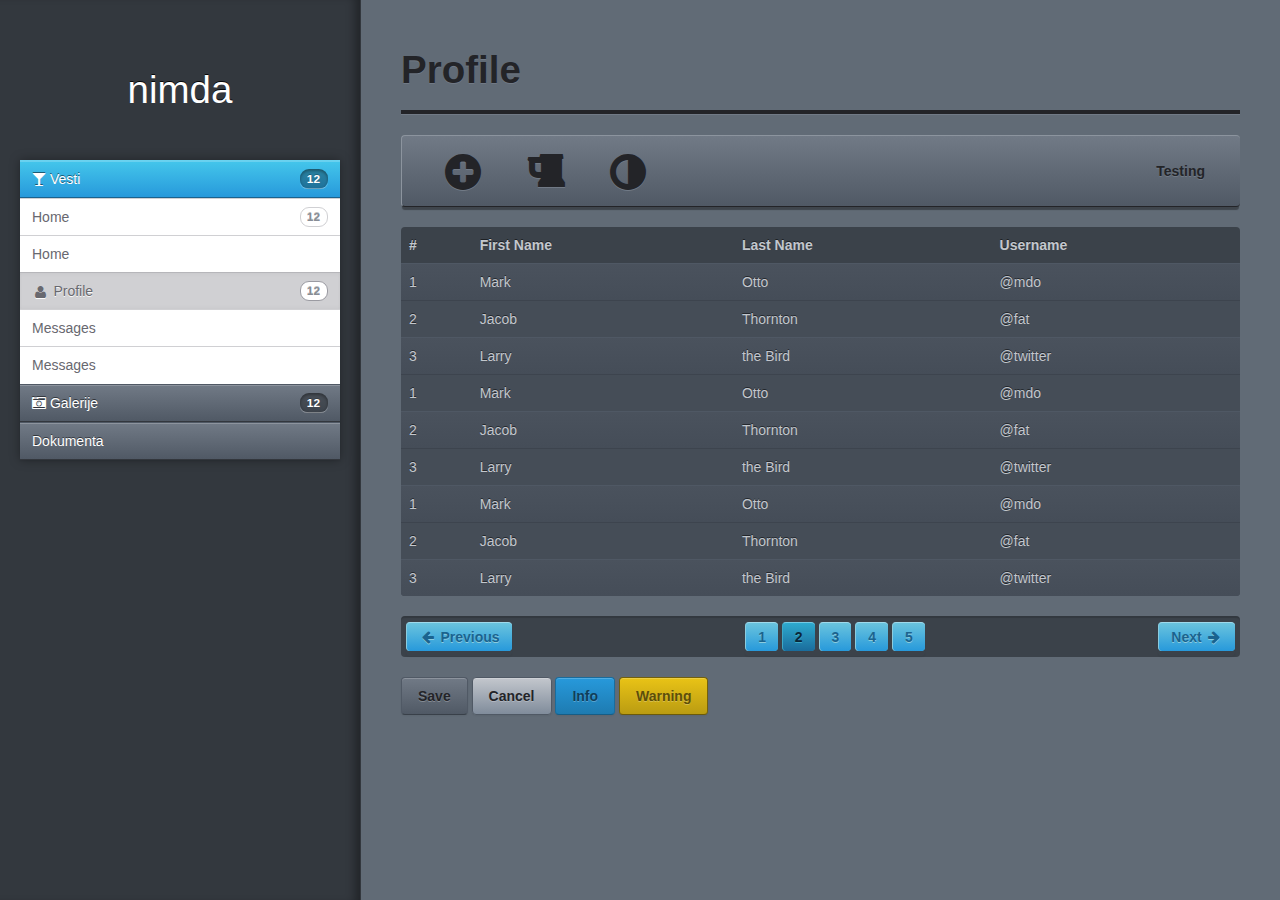
<file: admin/index.html>
<!DOCTYPE html>
<html lang="en">
<head>
    <meta charset="utf-8">
    <title>Bootstrap, from Twitter</title>
    <meta name="viewport" content="width=device-width, initial-scale=1.0">
    <meta name="description" content="">
    <meta name="author" content="">

    <!-- Le styles -->
    <link href="assets/css/nimda2.css" rel="stylesheet">
    <link href="assets/css/nimda-responsive.css" rel="stylesheet">

    <!-- HTML5 shim, for IE6-8 support of HTML5 elements -->
    <!--[if lt IE 9]>
    <script src="../assets/js/html5shiv.js"></script>
    <![endif]-->

    <!-- Fav and touch icons -->
    <link rel="apple-touch-icon-precomposed" sizes="144x144" href="../assets/ico/apple-touch-icon-144-precomposed.png">
    <link rel="apple-touch-icon-precomposed" sizes="114x114" href="../assets/ico/apple-touch-icon-114-precomposed.png">
    <link rel="apple-touch-icon-precomposed" sizes="72x72" href="../assets/ico/apple-touch-icon-72-precomposed.png">
    <link rel="apple-touch-icon-precomposed" href="../assets/ico/apple-touch-icon-57-precomposed.png">
    <link rel="shortcut icon" href="../assets/ico/favicon.png">
</head>

<body>

<div id="nimda"></div>

<!-- Le javascript
================================================== -->
<!-- Placed at the end of the document so the pages load faster -->
<script src="assets/js/jquery.js"></script>
<script src="assets/js/bootstrap-transition.js"></script>
<script src="assets/js/bootstrap-alert.js"></script>
<script src="assets/js/bootstrap-modal.js"></script>
<script src="assets/js/bootstrap-dropdown.js"></script>
<script src="assets/js/bootstrap-scrollspy.js"></script>
<script src="assets/js/bootstrap-tab.js"></script>
<script src="assets/js/bootstrap-tooltip.js"></script>
<script src="assets/js/bootstrap-popover.js"></script>
<script src="assets/js/bootstrap-button.js"></script>
<script src="assets/js/bootstrap-collapse.js"></script>
<script src="assets/js/bootstrap-carousel.js"></script>
<script src="assets/js/bootstrap-typeahead.js"></script>
<script src="assets/js/bootstrap-affix.js"></script>
<script src="assets/js/w2ui.min.js"></script>

<script type="text/javascript">

    var pstyle = 'background-color: #F5F6F7; border: 0px solid #dfdfdf; padding: 0px;';

    $(document).ready(function() {

        $('#nimda').w2layout({
            name: 'nimda',
            resizer: 1,
            padding: 0,
            panels: [
                { type: 'left', size: '40%', resizable: true, content: 'left' },
                { type: 'main', content: 'main' }
            ]
        });

        w2ui['nimda'].load('left', 'sidebar.html');
        w2ui['nimda'].load('main', 'content.html');

    });

</script>

</body>
</html>
</file>
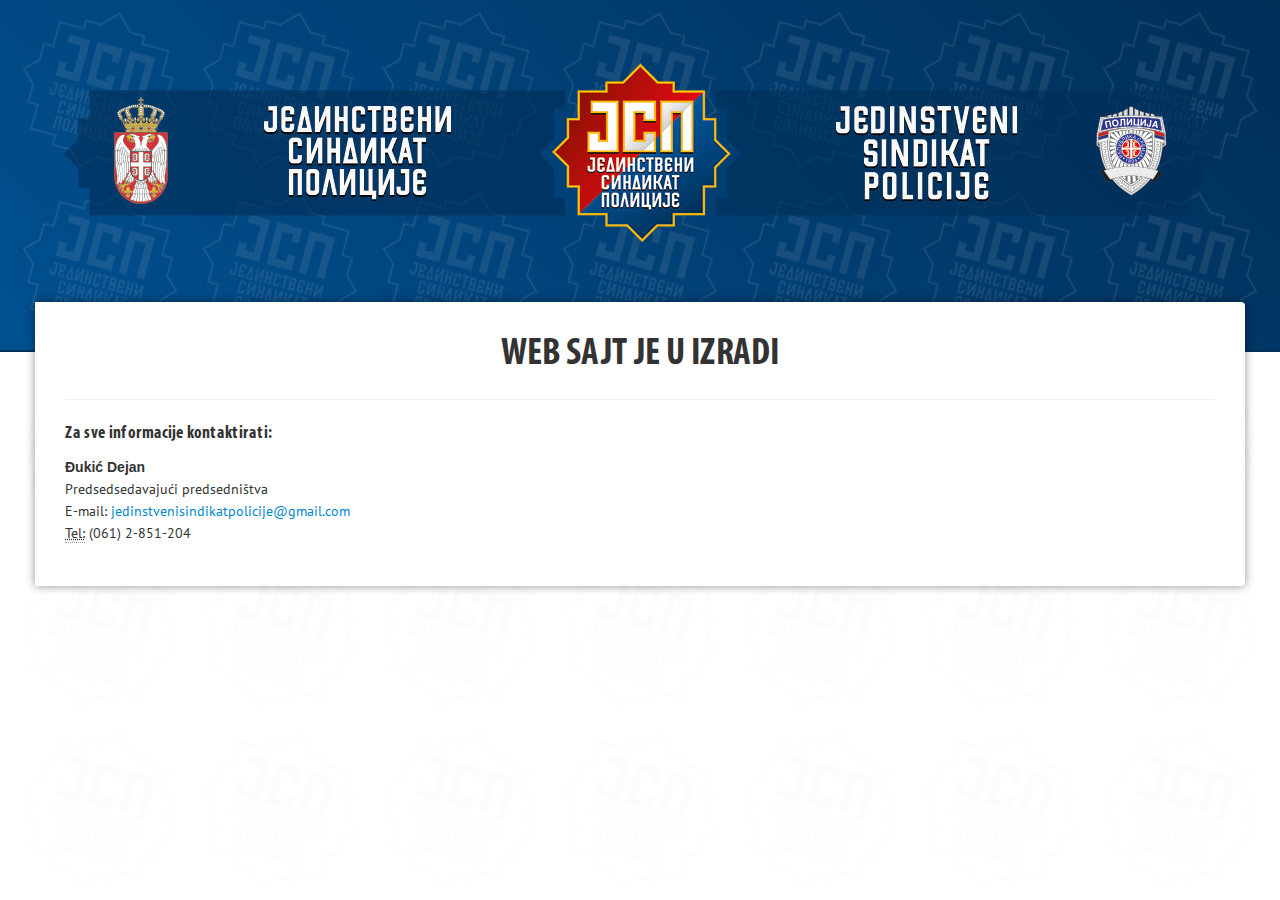
<file: mock/index.html>
<!DOCTYPE html>
<html lang="en">
<head>
    <meta charset="utf-8">
    <title>Jedinstveni Sindikat Policije :: Informacije :: Kontakt</title>
    <meta name="viewport" content="width=device-width, initial-scale=1.0">
    <meta name="description" content="">
    <meta name="author" content="">

    <!-- Le styles -->
    <link href="assets/css/jsp.css" rel="stylesheet">
    <style>
        /*body {*/
            /*padding-top: 80px; *//* 60px to make the container go all the way to the bottom of the topbar */
        /*}*/
    </style>
    <link href="assets/css/jsp-responsive.css" rel="stylesheet">

    <!-- HTML5 shim, for IE6-8 support of HTML5 elements -->
    <!--[if lt IE 9]>
      <!--<script src="../assets/js/html5shiv.js"></script>-->
    <![endif]-->

    <!-- Fav and touch icons -->
    <link rel="apple-touch-icon-precomposed" sizes="144x144" href="../assets/ico/apple-touch-icon-144-precomposed.png">
    <link rel="apple-touch-icon-precomposed" sizes="114x114" href="../assets/ico/apple-touch-icon-114-precomposed.png">
    <link rel="apple-touch-icon-precomposed" sizes="72x72" href="../assets/ico/apple-touch-icon-72-precomposed.png">
    <link rel="apple-touch-icon-precomposed" href="../assets/ico/apple-touch-icon-57-precomposed.png">
    <link rel="shortcut icon" href="../assets/ico/favicon.png">
</head>

<body>

    <div id="wrap">



        <section id="title" class="section-title" style="padding:50px 20px;">
            <div class="container">
                <div class="row-fluid logo" style="background-size:none; height:125px">
                    <div class="span12">&nbsp;</div>
                </div>
            </div>
        </section>

        <section id="content" class="section-content">
            <div class="container oversize">
                <div class="row-fluid">
                    <div class="span12 section-main">

                        <div style="padding:20px 30px">

                            <h1 style="text-align:center;">WEB SAJT JE U IZRADI</h1>

                            <hr>

                            <h4>Za sve informacije kontaktirati:</h4>

                            <address>
                                <strong>Đukić Dejan</strong><br>
                                Predsedsedavajući predsedništva<br>
                                E-mail: <a href="mailto:jedinstvenisindikatpolicije@gmail.com">jedinstvenisindikatpolicije@gmail.com</a><br>
                                <abbr title="Phone">Tel:</abbr> (061) 2-851-204
                            </address>


                        </div>
                    </div>
                </div>
            </div>
        </section>

        <div id="push"></div>
    </div>
    <!--end - wrap-->


   

<!-- Le javascript
================================================== -->
<!-- Placed at the end of the document so the pages load faster -->
<script src="assets/js/jquery.js"></script>
<script src="assets/js/bootstrap-transition.js"></script>
<!--<script src="../assets/js/bootstrap-alert.js"></script>-->
<!--<script src="../assets/js/bootstrap-modal.js"></script>-->
<!--<script src="../assets/js/bootstrap-dropdown.js"></script>-->
<!--<script src="../assets/js/bootstrap-scrollspy.js"></script>-->
<!--<script src="../assets/js/bootstrap-tab.js"></script>-->
<!--<script src="../assets/js/bootstrap-tooltip.js"></script>-->
<!--<script src="../assets/js/bootstrap-popover.js"></script>-->
<!--<script src="../assets/js/bootstrap-button.js"></script>-->
<script src="assets/js/bootstrap-collapse.js"></script>
<!--<script src="../assets/js/bootstrap-carousel.js"></script>-->
<!--<script src="../assets/js/bootstrap-typeahead.js"></script>-->
<script src="assets/js/bootstrap-affix.js"></script>
<script src="assets/js/jsp-init.js"></script>

</body>
</html>
</file>
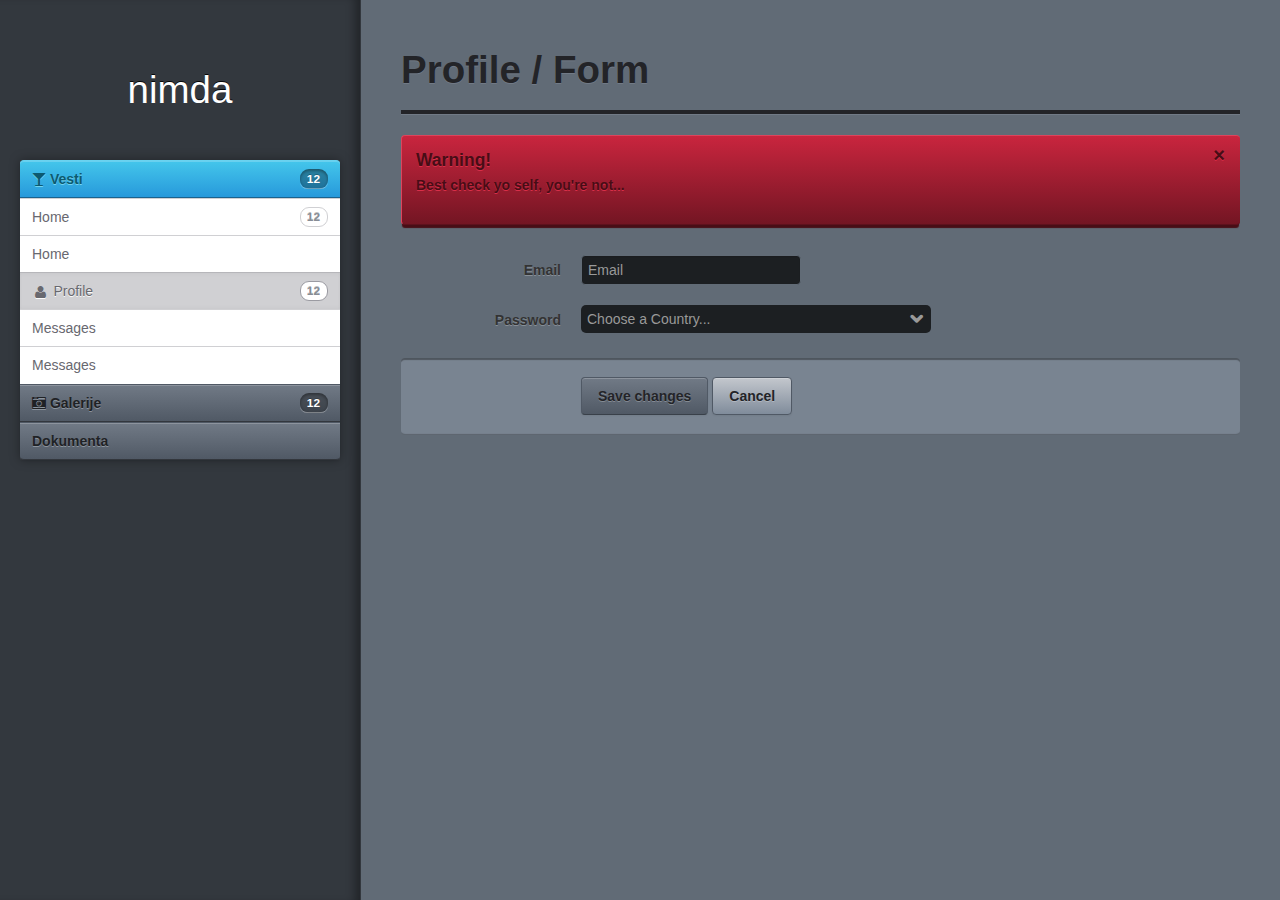
<file: admin/chosen.html>
<!DOCTYPE html>
<html lang="en">
<head>
    <meta charset="utf-8">
    <title>Bootstrap, from Twitter</title>
    <meta name="viewport" content="width=device-width, initial-scale=1.0">
    <meta name="description" content="">
    <meta name="author" content="">

    <!-- Le styles -->
    <link href="assets/css/nimda.css" rel="stylesheet">
    <link href="assets/css/nimda-responsive.css" rel="stylesheet">

    <!-- HTML5 shim, for IE6-8 support of HTML5 elements -->
    <!--[if lt IE 9]>
    <script src="../assets/js/html5shiv.js"></script>
    <![endif]-->

    <!-- Fav and touch icons -->
    <link rel="apple-touch-icon-precomposed" sizes="144x144" href="../assets/ico/apple-touch-icon-144-precomposed.png">
    <link rel="apple-touch-icon-precomposed" sizes="114x114" href="../assets/ico/apple-touch-icon-114-precomposed.png">
    <link rel="apple-touch-icon-precomposed" sizes="72x72" href="../assets/ico/apple-touch-icon-72-precomposed.png">
    <link rel="apple-touch-icon-precomposed" href="../assets/ico/apple-touch-icon-57-precomposed.png">
    <link rel="shortcut icon" href="../assets/ico/favicon.png">
</head>

<body>

<div id="nimda"></div>

<!-- Le javascript
================================================== -->
<!-- Placed at the end of the document so the pages load faster -->
<script src="assets/js/jquery.js"></script>
<script src="assets/js/bootstrap-transition.js"></script>
<script src="assets/js/bootstrap-alert.js"></script>
<script src="assets/js/bootstrap-modal.js"></script>
<script src="assets/js/bootstrap-dropdown.js"></script>
<script src="assets/js/bootstrap-scrollspy.js"></script>
<script src="assets/js/bootstrap-tab.js"></script>
<script src="assets/js/bootstrap-tooltip.js"></script>
<script src="assets/js/bootstrap-popover.js"></script>
<script src="assets/js/bootstrap-button.js"></script>
<script src="assets/js/bootstrap-collapse.js"></script>
<script src="assets/js/bootstrap-carousel.js"></script>
<script src="assets/js/bootstrap-typeahead.js"></script>
<script src="assets/js/bootstrap-affix.js"></script>
<script src="assets/js/chosen.jquery.min.js"></script>
<script src="assets/js/w2ui.min.js"></script>

<script type="text/javascript">

    var pstyle = 'background-color: #F5F6F7; border: 0px solid #dfdfdf; padding: 0px;';

    $(document).ready(function() {

        $('#nimda').w2layout({
            name: 'nimda',
            resizer: 1,
            padding: 0,
            panels: [
                { type: 'left', size: '40%', resizable: true, content: 'left' },
                { type: 'main', content: 'main' }
            ]
        });

        w2ui['nimda'].load('left', 'sidebar.html');
        w2ui['nimda'].load('main', 'chosen-form.html');

    });

</script>

</body>
</html>
</file>
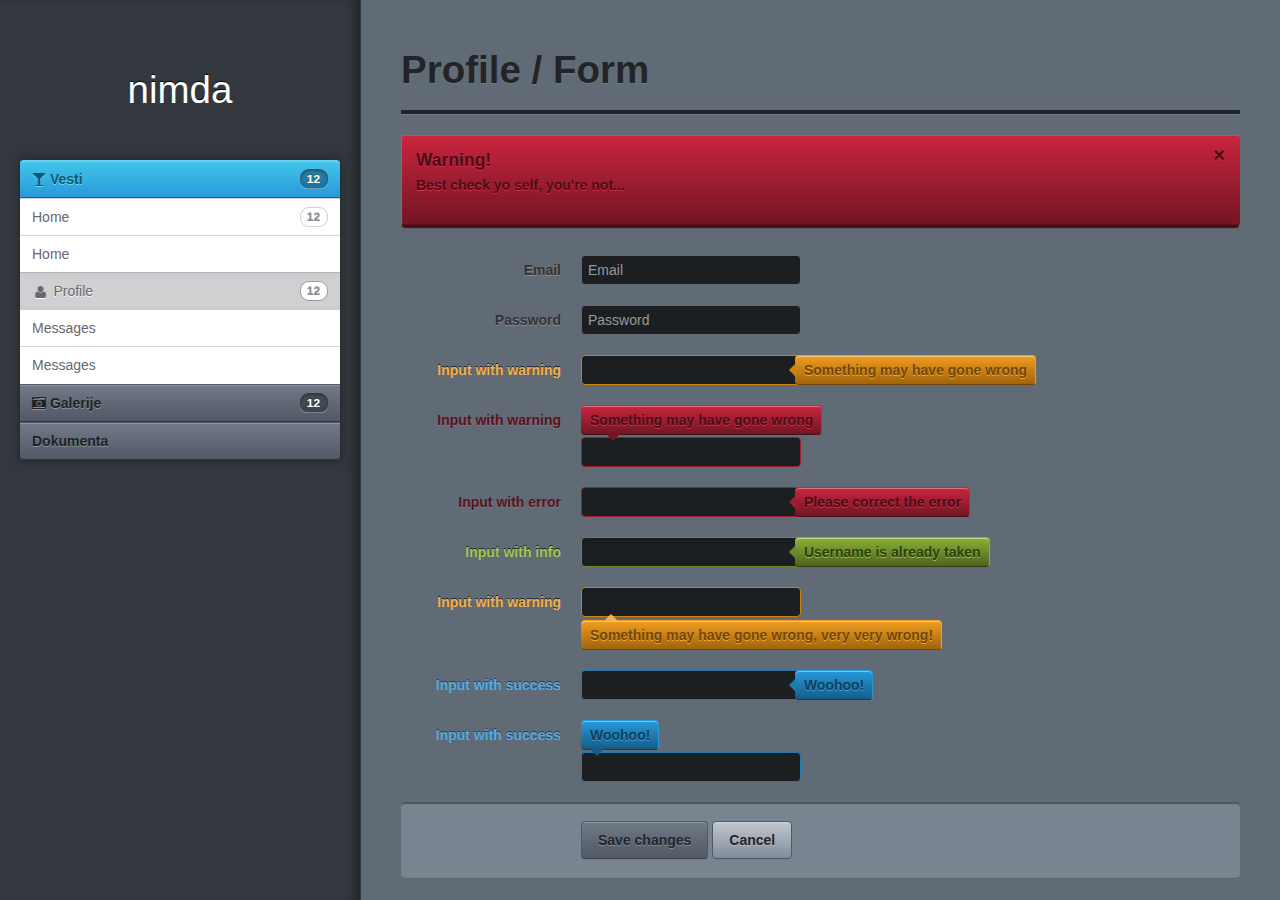
<file: admin/edit.html>
<!DOCTYPE html>
<html lang="en">
<head>
    <meta charset="utf-8">
    <title>Bootstrap, from Twitter</title>
    <meta name="viewport" content="width=device-width, initial-scale=1.0">
    <meta name="description" content="">
    <meta name="author" content="">

    <!-- Le styles -->
    <link href="assets/css/nimda.css" rel="stylesheet">
    <link href="assets/css/nimda-responsive.css" rel="stylesheet">

    <!-- HTML5 shim, for IE6-8 support of HTML5 elements -->
    <!--[if lt IE 9]>
    <script src="../assets/js/html5shiv.js"></script>
    <![endif]-->

    <!-- Fav and touch icons -->
    <link rel="apple-touch-icon-precomposed" sizes="144x144" href="../assets/ico/apple-touch-icon-144-precomposed.png">
    <link rel="apple-touch-icon-precomposed" sizes="114x114" href="../assets/ico/apple-touch-icon-114-precomposed.png">
    <link rel="apple-touch-icon-precomposed" sizes="72x72" href="../assets/ico/apple-touch-icon-72-precomposed.png">
    <link rel="apple-touch-icon-precomposed" href="../assets/ico/apple-touch-icon-57-precomposed.png">
    <link rel="shortcut icon" href="../assets/ico/favicon.png">
</head>

<body>

<div id="nimda"></div>

<!-- Le javascript
================================================== -->
<!-- Placed at the end of the document so the pages load faster -->
<script src="assets/js/jquery.js"></script>
<script src="assets/js/bootstrap-transition.js"></script>
<script src="assets/js/bootstrap-alert.js"></script>
<script src="assets/js/bootstrap-modal.js"></script>
<script src="assets/js/bootstrap-dropdown.js"></script>
<script src="assets/js/bootstrap-scrollspy.js"></script>
<script src="assets/js/bootstrap-tab.js"></script>
<script src="assets/js/bootstrap-tooltip.js"></script>
<script src="assets/js/bootstrap-popover.js"></script>
<script src="assets/js/bootstrap-button.js"></script>
<script src="assets/js/bootstrap-collapse.js"></script>
<script src="assets/js/bootstrap-carousel.js"></script>
<script src="assets/js/bootstrap-typeahead.js"></script>
<script src="assets/js/bootstrap-affix.js"></script>
<script src="assets/js/w2ui.min.js"></script>

<script type="text/javascript">

    var pstyle = 'background-color: #F5F6F7; border: 0px solid #dfdfdf; padding: 0px;';

    $(document).ready(function() {

        $('#nimda').w2layout({
            name: 'nimda',
            resizer: 1,
            padding: 0,
            panels: [
                { type: 'left', size: '40%', resizable: true, content: 'left' },
                { type: 'main', content: 'main' }
            ]
        });

        w2ui['nimda'].load('left', 'sidebar.html');
        w2ui['nimda'].load('main', 'form.html');

    });

</script>

</body>
</html>
</file>
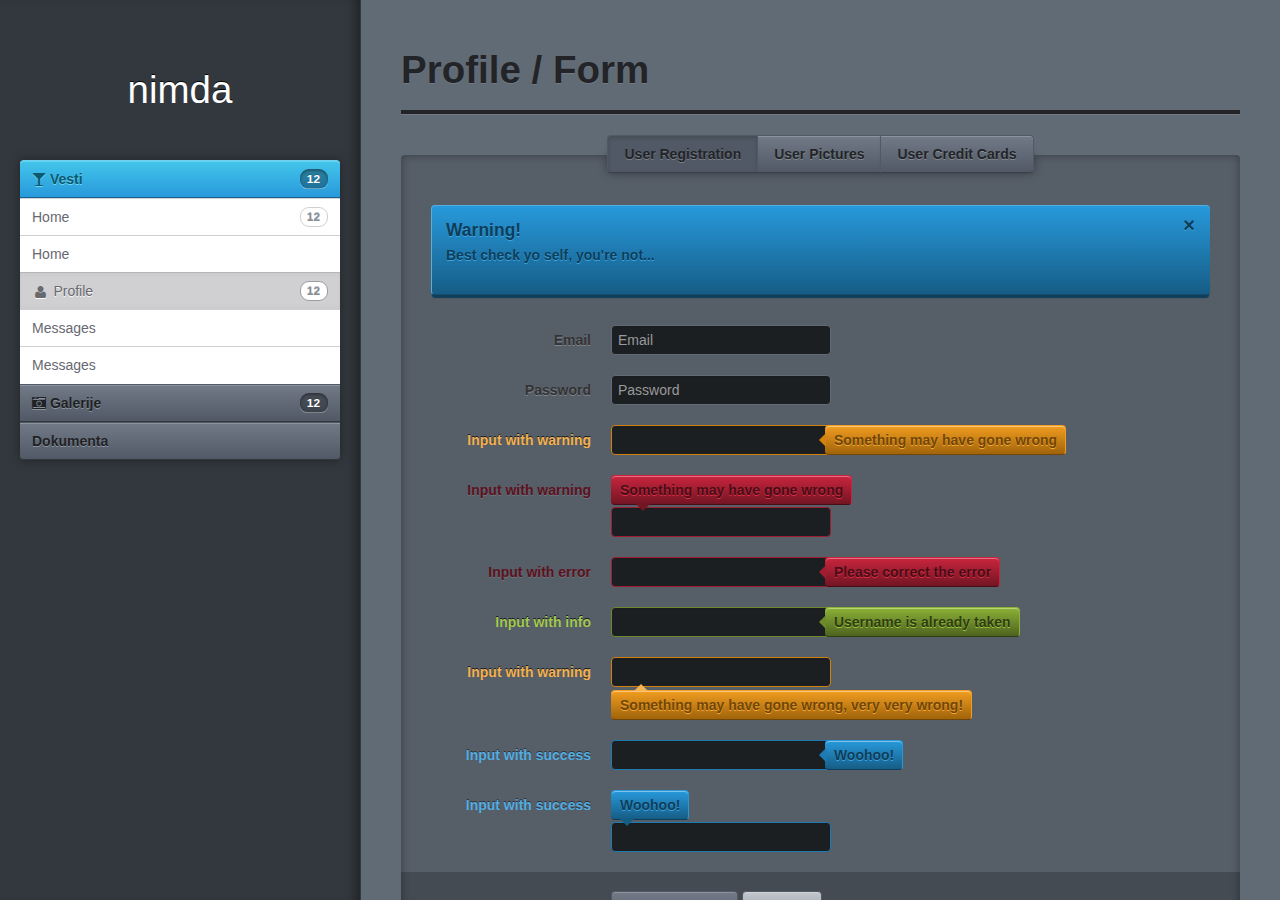
<file: admin/tabs.html>
<!DOCTYPE html>
<html lang="en">
<head>
    <meta charset="utf-8">
    <title>Bootstrap, from Twitter</title>
    <meta name="viewport" content="width=device-width, initial-scale=1.0">
    <meta name="description" content="">
    <meta name="author" content="">

    <!-- Le styles -->
    <link href="assets/css/nimda.css" rel="stylesheet">
    <link href="assets/css/nimda-responsive.css" rel="stylesheet">

    <!-- HTML5 shim, for IE6-8 support of HTML5 elements -->
    <!--[if lt IE 9]>
    <script src="../assets/js/html5shiv.js"></script>
    <![endif]-->

    <!-- Fav and touch icons -->
    <link rel="apple-touch-icon-precomposed" sizes="144x144" href="../assets/ico/apple-touch-icon-144-precomposed.png">
    <link rel="apple-touch-icon-precomposed" sizes="114x114" href="../assets/ico/apple-touch-icon-114-precomposed.png">
    <link rel="apple-touch-icon-precomposed" sizes="72x72" href="../assets/ico/apple-touch-icon-72-precomposed.png">
    <link rel="apple-touch-icon-precomposed" href="../assets/ico/apple-touch-icon-57-precomposed.png">
    <link rel="shortcut icon" href="../assets/ico/favicon.png">
</head>

<body>

<div id="nimda"></div>

<!-- Le javascript
================================================== -->
<!-- Placed at the end of the document so the pages load faster -->
<script src="assets/js/jquery.js"></script>
<script src="assets/js/bootstrap-transition.js"></script>
<script src="assets/js/bootstrap-alert.js"></script>
<script src="assets/js/bootstrap-modal.js"></script>
<script src="assets/js/bootstrap-dropdown.js"></script>
<script src="assets/js/bootstrap-scrollspy.js"></script>
<script src="assets/js/bootstrap-tab.js"></script>
<script src="assets/js/bootstrap-tooltip.js"></script>
<script src="assets/js/bootstrap-popover.js"></script>
<script src="assets/js/bootstrap-button.js"></script>
<script src="assets/js/bootstrap-collapse.js"></script>
<script src="assets/js/bootstrap-carousel.js"></script>
<script src="assets/js/bootstrap-typeahead.js"></script>
<script src="assets/js/bootstrap-affix.js"></script>
<script src="assets/js/w2ui.min.js"></script>

<script type="text/javascript">

    var pstyle = 'background-color: #F5F6F7; border: 0px solid #dfdfdf; padding: 0px;';

    $(document).ready(function() {

        $('#nimda').w2layout({
            name: 'nimda',
            resizer: 1,
            padding: 0,
            panels: [
                { type: 'left', size: '40%', resizable: true, content: 'left' },
                { type: 'main', content: 'main' }
            ]
        });

        w2ui['nimda'].load('left', 'sidebar.html');
        w2ui['nimda'].load('main', 'tabs-form.html');

    });

</script>

</body>
</html>
</file>
<file: admin/assets/css/nimda-responsive.css>
/*!
 * Bootstrap Responsive v2.3.1
 *
 * Copyright 2012 Twitter, Inc
 * Licensed under the Apache License v2.0
 * http://www.apache.org/licenses/LICENSE-2.0
 *
 * Designed and built with all the love in the world @twitter by @mdo and @fat.
 */
.clearfix {
  *zoom: 1;
}
.clearfix:before,
.clearfix:after {
  display: table;
  content: "";
  line-height: 0;
}
.clearfix:after {
  clear: both;
}
.hide-text {
  font: 0/0 a;
  color: transparent;
  text-shadow: none;
  background-color: transparent;
  border: 0;
}
.input-block-level {
  display: block;
  width: 100%;
  min-height: 30px;
  -webkit-box-sizing: border-box;
  -moz-box-sizing: border-box;
  box-sizing: border-box;
}
@-ms-viewport {
  width: device-width;
}
.hidden {
  display: none;
  visibility: hidden;
}
.visible-phone {
  display: none !important;
}
.visible-tablet {
  display: none !important;
}
.hidden-desktop {
  display: none !important;
}
.visible-desktop {
  display: inherit !important;
}
@media (min-width: 768px) and (max-width: 979px) {
  .hidden-desktop {
    display: inherit !important;
  }
  .visible-desktop {
    display: none !important ;
  }
  .visible-tablet {
    display: inherit !important;
  }
  .hidden-tablet {
    display: none !important;
  }
}
@media (max-width: 767px) {
  .hidden-desktop {
    display: inherit !important;
  }
  .visible-desktop {
    display: none !important;
  }
  .visible-phone {
    display: inherit !important;
  }
  .hidden-phone {
    display: none !important;
  }
}
.visible-print {
  display: none !important;
}
@media print {
  .visible-print {
    display: inherit !important;
  }
  .hidden-print {
    display: none !important;
  }
}
@media (min-width: 1200px) {
  .row {
    margin-left: -30px;
    *zoom: 1;
  }
  .row:before,
  .row:after {
    display: table;
    content: "";
    line-height: 0;
  }
  .row:after {
    clear: both;
  }
  [class*="span"] {
    float: left;
    min-height: 1px;
    margin-left: 30px;
  }
  .container,
  .navbar-static-top .container,
  .navbar-fixed-top .container,
  .navbar-fixed-bottom .container {
    width: 1170px;
  }
  .span12 {
    width: 1170px;
  }
  .span11 {
    width: 1070px;
  }
  .span10 {
    width: 970px;
  }
  .span9 {
    width: 870px;
  }
  .span8 {
    width: 770px;
  }
  .span7 {
    width: 670px;
  }
  .span6 {
    width: 570px;
  }
  .span5 {
    width: 470px;
  }
  .span4 {
    width: 370px;
  }
  .span3 {
    width: 270px;
  }
  .span2 {
    width: 170px;
  }
  .span1 {
    width: 70px;
  }
  .offset12 {
    margin-left: 1230px;
  }
  .offset11 {
    margin-left: 1130px;
  }
  .offset10 {
    margin-left: 1030px;
  }
  .offset9 {
    margin-left: 930px;
  }
  .offset8 {
    margin-left: 830px;
  }
  .offset7 {
    margin-left: 730px;
  }
  .offset6 {
    margin-left: 630px;
  }
  .offset5 {
    margin-left: 530px;
  }
  .offset4 {
    margin-left: 430px;
  }
  .offset3 {
    margin-left: 330px;
  }
  .offset2 {
    margin-left: 230px;
  }
  .offset1 {
    margin-left: 130px;
  }
  .row-fluid {
    width: 100%;
    *zoom: 1;
  }
  .row-fluid:before,
  .row-fluid:after {
    display: table;
    content: "";
    line-height: 0;
  }
  .row-fluid:after {
    clear: both;
  }
  .row-fluid [class*="span"] {
    display: block;
    width: 100%;
    min-height: 30px;
    -webkit-box-sizing: border-box;
    -moz-box-sizing: border-box;
    box-sizing: border-box;
    float: left;
    margin-left: 2.564102564102564%;
    *margin-left: 2.5109110747408616%;
  }
  .row-fluid [class*="span"]:first-child {
    margin-left: 0;
  }
  .row-fluid .controls-row [class*="span"] + [class*="span"] {
    margin-left: 2.564102564102564%;
  }
  .row-fluid .span12 {
    width: 100%;
    *width: 99.94680851063829%;
  }
  .row-fluid .span11 {
    width: 91.45299145299145%;
    *width: 91.39979996362975%;
  }
  .row-fluid .span10 {
    width: 82.90598290598291%;
    *width: 82.8527914166212%;
  }
  .row-fluid .span9 {
    width: 74.35897435897436%;
    *width: 74.30578286961266%;
  }
  .row-fluid .span8 {
    width: 65.81196581196582%;
    *width: 65.75877432260411%;
  }
  .row-fluid .span7 {
    width: 57.26495726495726%;
    *width: 57.21176577559556%;
  }
  .row-fluid .span6 {
    width: 48.717948717948715%;
    *width: 48.664757228587014%;
  }
  .row-fluid .span5 {
    width: 40.17094017094017%;
    *width: 40.11774868157847%;
  }
  .row-fluid .span4 {
    width: 31.623931623931625%;
    *width: 31.570740134569924%;
  }
  .row-fluid .span3 {
    width: 23.076923076923077%;
    *width: 23.023731587561375%;
  }
  .row-fluid .span2 {
    width: 14.52991452991453%;
    *width: 14.476723040552828%;
  }
  .row-fluid .span1 {
    width: 5.982905982905983%;
    *width: 5.929714493544281%;
  }
  .row-fluid .offset12 {
    margin-left: 105.12820512820512%;
    *margin-left: 105.02182214948171%;
  }
  .row-fluid .offset12:first-child {
    margin-left: 102.56410256410257%;
    *margin-left: 102.45771958537915%;
  }
  .row-fluid .offset11 {
    margin-left: 96.58119658119658%;
    *margin-left: 96.47481360247316%;
  }
  .row-fluid .offset11:first-child {
    margin-left: 94.01709401709402%;
    *margin-left: 93.91071103837061%;
  }
  .row-fluid .offset10 {
    margin-left: 88.03418803418803%;
    *margin-left: 87.92780505546462%;
  }
  .row-fluid .offset10:first-child {
    margin-left: 85.47008547008548%;
    *margin-left: 85.36370249136206%;
  }
  .row-fluid .offset9 {
    margin-left: 79.48717948717949%;
    *margin-left: 79.38079650845607%;
  }
  .row-fluid .offset9:first-child {
    margin-left: 76.92307692307693%;
    *margin-left: 76.81669394435352%;
  }
  .row-fluid .offset8 {
    margin-left: 70.94017094017094%;
    *margin-left: 70.83378796144753%;
  }
  .row-fluid .offset8:first-child {
    margin-left: 68.37606837606839%;
    *margin-left: 68.26968539734497%;
  }
  .row-fluid .offset7 {
    margin-left: 62.393162393162385%;
    *margin-left: 62.28677941443899%;
  }
  .row-fluid .offset7:first-child {
    margin-left: 59.82905982905982%;
    *margin-left: 59.72267685033642%;
  }
  .row-fluid .offset6 {
    margin-left: 53.84615384615384%;
    *margin-left: 53.739770867430444%;
  }
  .row-fluid .offset6:first-child {
    margin-left: 51.28205128205128%;
    *margin-left: 51.175668303327875%;
  }
  .row-fluid .offset5 {
    margin-left: 45.299145299145295%;
    *margin-left: 45.1927623204219%;
  }
  .row-fluid .offset5:first-child {
    margin-left: 42.73504273504273%;
    *margin-left: 42.62865975631933%;
  }
  .row-fluid .offset4 {
    margin-left: 36.75213675213675%;
    *margin-left: 36.645753773413354%;
  }
  .row-fluid .offset4:first-child {
    margin-left: 34.18803418803419%;
    *margin-left: 34.081651209310785%;
  }
  .row-fluid .offset3 {
    margin-left: 28.205128205128204%;
    *margin-left: 28.0987452264048%;
  }
  .row-fluid .offset3:first-child {
    margin-left: 25.641025641025642%;
    *margin-left: 25.53464266230224%;
  }
  .row-fluid .offset2 {
    margin-left: 19.65811965811966%;
    *margin-left: 19.551736679396257%;
  }
  .row-fluid .offset2:first-child {
    margin-left: 17.094017094017094%;
    *margin-left: 16.98763411529369%;
  }
  .row-fluid .offset1 {
    margin-left: 11.11111111111111%;
    *margin-left: 11.004728132387708%;
  }
  .row-fluid .offset1:first-child {
    margin-left: 8.547008547008547%;
    *margin-left: 8.440625568285142%;
  }
  input,
  textarea,
  .uneditable-input {
    margin-left: 0;
  }
  .controls-row [class*="span"] + [class*="span"] {
    margin-left: 30px;
  }
  input.span12,
  textarea.span12,
  .uneditable-input.span12 {
    width: 1156px;
  }
  input.span11,
  textarea.span11,
  .uneditable-input.span11 {
    width: 1056px;
  }
  input.span10,
  textarea.span10,
  .uneditable-input.span10 {
    width: 956px;
  }
  input.span9,
  textarea.span9,
  .uneditable-input.span9 {
    width: 856px;
  }
  input.span8,
  textarea.span8,
  .uneditable-input.span8 {
    width: 756px;
  }
  input.span7,
  textarea.span7,
  .uneditable-input.span7 {
    width: 656px;
  }
  input.span6,
  textarea.span6,
  .uneditable-input.span6 {
    width: 556px;
  }
  input.span5,
  textarea.span5,
  .uneditable-input.span5 {
    width: 456px;
  }
  input.span4,
  textarea.span4,
  .uneditable-input.span4 {
    width: 356px;
  }
  input.span3,
  textarea.span3,
  .uneditable-input.span3 {
    width: 256px;
  }
  input.span2,
  textarea.span2,
  .uneditable-input.span2 {
    width: 156px;
  }
  input.span1,
  textarea.span1,
  .uneditable-input.span1 {
    width: 56px;
  }
  .thumbnails {
    margin-left: -30px;
  }
  .thumbnails > li {
    margin-left: 30px;
  }
  .row-fluid .thumbnails {
    margin-left: 0;
  }
}
@media (min-width: 768px) and (max-width: 979px) {
  .row {
    margin-left: -20px;
    *zoom: 1;
  }
  .row:before,
  .row:after {
    display: table;
    content: "";
    line-height: 0;
  }
  .row:after {
    clear: both;
  }
  [class*="span"] {
    float: left;
    min-height: 1px;
    margin-left: 20px;
  }
  .container,
  .navbar-static-top .container,
  .navbar-fixed-top .container,
  .navbar-fixed-bottom .container {
    width: 724px;
  }
  .span12 {
    width: 724px;
  }
  .span11 {
    width: 662px;
  }
  .span10 {
    width: 600px;
  }
  .span9 {
    width: 538px;
  }
  .span8 {
    width: 476px;
  }
  .span7 {
    width: 414px;
  }
  .span6 {
    width: 352px;
  }
  .span5 {
    width: 290px;
  }
  .span4 {
    width: 228px;
  }
  .span3 {
    width: 166px;
  }
  .span2 {
    width: 104px;
  }
  .span1 {
    width: 42px;
  }
  .offset12 {
    margin-left: 764px;
  }
  .offset11 {
    margin-left: 702px;
  }
  .offset10 {
    margin-left: 640px;
  }
  .offset9 {
    margin-left: 578px;
  }
  .offset8 {
    margin-left: 516px;
  }
  .offset7 {
    margin-left: 454px;
  }
  .offset6 {
    margin-left: 392px;
  }
  .offset5 {
    margin-left: 330px;
  }
  .offset4 {
    margin-left: 268px;
  }
  .offset3 {
    margin-left: 206px;
  }
  .offset2 {
    margin-left: 144px;
  }
  .offset1 {
    margin-left: 82px;
  }
  .row-fluid {
    width: 100%;
    *zoom: 1;
  }
  .row-fluid:before,
  .row-fluid:after {
    display: table;
    content: "";
    line-height: 0;
  }
  .row-fluid:after {
    clear: both;
  }
  .row-fluid [class*="span"] {
    display: block;
    width: 100%;
    min-height: 30px;
    -webkit-box-sizing: border-box;
    -moz-box-sizing: border-box;
    box-sizing: border-box;
    float: left;
    margin-left: 2.7624309392265194%;
    *margin-left: 2.709239449864817%;
  }
  .row-fluid [class*="span"]:first-child {
    margin-left: 0;
  }
  .row-fluid .controls-row [class*="span"] + [class*="span"] {
    margin-left: 2.7624309392265194%;
  }
  .row-fluid .span12 {
    width: 100%;
    *width: 99.94680851063829%;
  }
  .row-fluid .span11 {
    width: 91.43646408839778%;
    *width: 91.38327259903608%;
  }
  .row-fluid .span10 {
    width: 82.87292817679558%;
    *width: 82.81973668743387%;
  }
  .row-fluid .span9 {
    width: 74.30939226519337%;
    *width: 74.25620077583166%;
  }
  .row-fluid .span8 {
    width: 65.74585635359117%;
    *width: 65.69266486422946%;
  }
  .row-fluid .span7 {
    width: 57.18232044198895%;
    *width: 57.12912895262725%;
  }
  .row-fluid .span6 {
    width: 48.61878453038674%;
    *width: 48.56559304102504%;
  }
  .row-fluid .span5 {
    width: 40.05524861878453%;
    *width: 40.00205712942283%;
  }
  .row-fluid .span4 {
    width: 31.491712707182323%;
    *width: 31.43852121782062%;
  }
  .row-fluid .span3 {
    width: 22.92817679558011%;
    *width: 22.87498530621841%;
  }
  .row-fluid .span2 {
    width: 14.3646408839779%;
    *width: 14.311449394616199%;
  }
  .row-fluid .span1 {
    width: 5.801104972375691%;
    *width: 5.747913483013988%;
  }
  .row-fluid .offset12 {
    margin-left: 105.52486187845304%;
    *margin-left: 105.41847889972962%;
  }
  .row-fluid .offset12:first-child {
    margin-left: 102.76243093922652%;
    *margin-left: 102.6560479605031%;
  }
  .row-fluid .offset11 {
    margin-left: 96.96132596685082%;
    *margin-left: 96.8549429881274%;
  }
  .row-fluid .offset11:first-child {
    margin-left: 94.1988950276243%;
    *margin-left: 94.09251204890089%;
  }
  .row-fluid .offset10 {
    margin-left: 88.39779005524862%;
    *margin-left: 88.2914070765252%;
  }
  .row-fluid .offset10:first-child {
    margin-left: 85.6353591160221%;
    *margin-left: 85.52897613729868%;
  }
  .row-fluid .offset9 {
    margin-left: 79.8342541436464%;
    *margin-left: 79.72787116492299%;
  }
  .row-fluid .offset9:first-child {
    margin-left: 77.07182320441989%;
    *margin-left: 76.96544022569647%;
  }
  .row-fluid .offset8 {
    margin-left: 71.2707182320442%;
    *margin-left: 71.16433525332079%;
  }
  .row-fluid .offset8:first-child {
    margin-left: 68.50828729281768%;
    *margin-left: 68.40190431409427%;
  }
  .row-fluid .offset7 {
    margin-left: 62.70718232044199%;
    *margin-left: 62.600799341718584%;
  }
  .row-fluid .offset7:first-child {
    margin-left: 59.94475138121547%;
    *margin-left: 59.838368402492065%;
  }
  .row-fluid .offset6 {
    margin-left: 54.14364640883978%;
    *margin-left: 54.037263430116376%;
  }
  .row-fluid .offset6:first-child {
    margin-left: 51.38121546961326%;
    *margin-left: 51.27483249088986%;
  }
  .row-fluid .offset5 {
    margin-left: 45.58011049723757%;
    *margin-left: 45.47372751851417%;
  }
  .row-fluid .offset5:first-child {
    margin-left: 42.81767955801105%;
    *margin-left: 42.71129657928765%;
  }
  .row-fluid .offset4 {
    margin-left: 37.01657458563536%;
    *margin-left: 36.91019160691196%;
  }
  .row-fluid .offset4:first-child {
    margin-left: 34.25414364640884%;
    *margin-left: 34.14776066768544%;
  }
  .row-fluid .offset3 {
    margin-left: 28.45303867403315%;
    *margin-left: 28.346655695309746%;
  }
  .row-fluid .offset3:first-child {
    margin-left: 25.69060773480663%;
    *margin-left: 25.584224756083227%;
  }
  .row-fluid .offset2 {
    margin-left: 19.88950276243094%;
    *margin-left: 19.783119783707537%;
  }
  .row-fluid .offset2:first-child {
    margin-left: 17.12707182320442%;
    *margin-left: 17.02068884448102%;
  }
  .row-fluid .offset1 {
    margin-left: 11.32596685082873%;
    *margin-left: 11.219583872105325%;
  }
  .row-fluid .offset1:first-child {
    margin-left: 8.56353591160221%;
    *margin-left: 8.457152932878806%;
  }
  input,
  textarea,
  .uneditable-input {
    margin-left: 0;
  }
  .controls-row [class*="span"] + [class*="span"] {
    margin-left: 20px;
  }
  input.span12,
  textarea.span12,
  .uneditable-input.span12 {
    width: 710px;
  }
  input.span11,
  textarea.span11,
  .uneditable-input.span11 {
    width: 648px;
  }
  input.span10,
  textarea.span10,
  .uneditable-input.span10 {
    width: 586px;
  }
  input.span9,
  textarea.span9,
  .uneditable-input.span9 {
    width: 524px;
  }
  input.span8,
  textarea.span8,
  .uneditable-input.span8 {
    width: 462px;
  }
  input.span7,
  textarea.span7,
  .uneditable-input.span7 {
    width: 400px;
  }
  input.span6,
  textarea.span6,
  .uneditable-input.span6 {
    width: 338px;
  }
  input.span5,
  textarea.span5,
  .uneditable-input.span5 {
    width: 276px;
  }
  input.span4,
  textarea.span4,
  .uneditable-input.span4 {
    width: 214px;
  }
  input.span3,
  textarea.span3,
  .uneditable-input.span3 {
    width: 152px;
  }
  input.span2,
  textarea.span2,
  .uneditable-input.span2 {
    width: 90px;
  }
  input.span1,
  textarea.span1,
  .uneditable-input.span1 {
    width: 28px;
  }
}
@media (max-width: 767px) {
  body {
    padding-left: 20px;
    padding-right: 20px;
  }
  .navbar-fixed-top,
  .navbar-fixed-bottom,
  .navbar-static-top {
    margin-left: -20px;
    margin-right: -20px;
  }
  .container-fluid {
    padding: 0;
  }
  .dl-horizontal dt {
    float: none;
    clear: none;
    width: auto;
    text-align: left;
  }
  .dl-horizontal dd {
    margin-left: 0;
  }
  .container {
    width: auto;
  }
  .row-fluid {
    width: 100%;
  }
  .row,
  .thumbnails {
    margin-left: 0;
  }
  .thumbnails > li {
    float: none;
    margin-left: 0;
  }
  [class*="span"],
  .uneditable-input[class*="span"],
  .row-fluid [class*="span"] {
    float: none;
    display: block;
    width: 100%;
    margin-left: 0;
    -webkit-box-sizing: border-box;
    -moz-box-sizing: border-box;
    box-sizing: border-box;
  }
  .span12,
  .row-fluid .span12 {
    width: 100%;
    -webkit-box-sizing: border-box;
    -moz-box-sizing: border-box;
    box-sizing: border-box;
  }
  .row-fluid [class*="offset"]:first-child {
    margin-left: 0;
  }
  .input-large,
  .input-xlarge,
  .input-xxlarge,
  input[class*="span"],
  select[class*="span"],
  textarea[class*="span"],
  .uneditable-input {
    display: block;
    width: 100%;
    min-height: 30px;
    -webkit-box-sizing: border-box;
    -moz-box-sizing: border-box;
    box-sizing: border-box;
  }
  .input-prepend input,
  .input-append input,
  .input-prepend input[class*="span"],
  .input-append input[class*="span"] {
    display: inline-block;
    width: auto;
  }
  .controls-row [class*="span"] + [class*="span"] {
    margin-left: 0;
  }
  .modal {
    position: fixed;
    top: 20px;
    left: 20px;
    right: 20px;
    width: auto;
    margin: 0;
  }
  .modal.fade {
    top: -100px;
  }
  .modal.fade.in {
    top: 20px;
  }
}
@media (max-width: 480px) {
  .nav-collapse {
    -webkit-transform: translate3d(0, 0, 0);
  }
  .page-header h1 small {
    display: block;
    line-height: 20px;
  }
  input[type="checkbox"],
  input[type="radio"] {
    border: 1px solid #ccc;
  }
  .form-horizontal .control-label {
    float: none;
    width: auto;
    padding-top: 0;
    text-align: left;
  }
  .form-horizontal .controls {
    margin-left: 0;
  }
  .form-horizontal .control-list {
    padding-top: 0;
  }
  .form-horizontal .form-actions {
    padding-left: 10px;
    padding-right: 10px;
  }
  .media .pull-left,
  .media .pull-right {
    float: none;
    display: block;
    margin-bottom: 10px;
  }
  .media-object {
    margin-right: 0;
    margin-left: 0;
  }
  .modal {
    top: 10px;
    left: 10px;
    right: 10px;
  }
  .modal-header .close {
    padding: 10px;
    margin: -10px;
  }
  .carousel-caption {
    position: static;
  }
}
@media (max-width: 979px) {
  body {
    padding-top: 0;
  }
  .navbar-fixed-top,
  .navbar-fixed-bottom {
    position: static;
  }
  .navbar-fixed-top {
    margin-bottom: 20px;
  }
  .navbar-fixed-bottom {
    margin-top: 20px;
  }
  .navbar-fixed-top .navbar-inner,
  .navbar-fixed-bottom .navbar-inner {
    padding: 5px;
  }
  .navbar .container {
    width: auto;
    padding: 0;
  }
  .navbar .brand {
    padding-left: 10px;
    padding-right: 10px;
    margin: 0 0 0 -5px;
  }
  .nav-collapse {
    clear: both;
  }
  .nav-collapse .nav {
    float: none;
    margin: 0 0 10px;
  }
  .nav-collapse .nav > li {
    float: none;
  }
  .nav-collapse .nav > li > a {
    margin-bottom: 2px;
  }
  .nav-collapse .nav > .divider-vertical {
    display: none;
  }
  .nav-collapse .nav .nav-header {
    color: #777777;
    text-shadow: none;
  }
  .nav-collapse .nav > li > a,
  .nav-collapse .dropdown-menu a {
    padding: 9px 15px;
    font-weight: bold;
    color: #777777;
    -webkit-border-radius: 3px;
    -moz-border-radius: 3px;
    border-radius: 3px;
  }
  .nav-collapse .btn {
    padding: 4px 10px 4px;
    font-weight: normal;
    -webkit-border-radius: 4px;
    -moz-border-radius: 4px;
    border-radius: 4px;
  }
  .nav-collapse .dropdown-menu li + li a {
    margin-bottom: 2px;
  }
  .nav-collapse .nav > li > a:hover,
  .nav-collapse .nav > li > a:focus,
  .nav-collapse .dropdown-menu a:hover,
  .nav-collapse .dropdown-menu a:focus {
    background-color: #f2f2f2;
  }
  .navbar-inverse .nav-collapse .nav > li > a,
  .navbar-inverse .nav-collapse .dropdown-menu a {
    color: #999999;
  }
  .navbar-inverse .nav-collapse .nav > li > a:hover,
  .navbar-inverse .nav-collapse .nav > li > a:focus,
  .navbar-inverse .nav-collapse .dropdown-menu a:hover,
  .navbar-inverse .nav-collapse .dropdown-menu a:focus {
    background-color: #111111;
  }
  .nav-collapse.in .btn-group {
    margin-top: 5px;
    padding: 0;
  }
  .nav-collapse .dropdown-menu {
    position: static;
    top: auto;
    left: auto;
    float: none;
    display: none;
    max-width: none;
    margin: 0 15px;
    padding: 0;
    background-color: transparent;
    border: none;
    -webkit-border-radius: 0;
    -moz-border-radius: 0;
    border-radius: 0;
    -webkit-box-shadow: none;
    -moz-box-shadow: none;
    box-shadow: none;
  }
  .nav-collapse .open > .dropdown-menu {
    display: block;
  }
  .nav-collapse .dropdown-menu:before,
  .nav-collapse .dropdown-menu:after {
    display: none;
  }
  .nav-collapse .dropdown-menu .divider {
    display: none;
  }
  .nav-collapse .nav > li > .dropdown-menu:before,
  .nav-collapse .nav > li > .dropdown-menu:after {
    display: none;
  }
  .nav-collapse .navbar-form,
  .nav-collapse .navbar-search {
    float: none;
    padding: 10px 15px;
    margin: 10px 0;
    border-top: 1px solid #f2f2f2;
    border-bottom: 1px solid #f2f2f2;
    -webkit-box-shadow: inset 0 1px 0 rgba(255,255,255,.1), 0 1px 0 rgba(255,255,255,.1);
    -moz-box-shadow: inset 0 1px 0 rgba(255,255,255,.1), 0 1px 0 rgba(255,255,255,.1);
    box-shadow: inset 0 1px 0 rgba(255,255,255,.1), 0 1px 0 rgba(255,255,255,.1);
  }
  .navbar-inverse .nav-collapse .navbar-form,
  .navbar-inverse .nav-collapse .navbar-search {
    border-top-color: #111111;
    border-bottom-color: #111111;
  }
  .navbar .nav-collapse .nav.pull-right {
    float: none;
    margin-left: 0;
  }
  .nav-collapse,
  .nav-collapse.collapse {
    overflow: hidden;
    height: 0;
  }
  .navbar .btn-navbar {
    display: block;
  }
  .navbar-static .navbar-inner {
    padding-left: 10px;
    padding-right: 10px;
  }
}
@media (min-width: 980px) {
  .nav-collapse.collapse {
    height: auto !important;
    overflow: visible !important;
  }
}
</file>
<file: mock/assets/css/jsp-responsive.css>
/*!
 * Bootstrap Responsive v2.3.1
 *
 * Copyright 2012 Twitter, Inc
 * Licensed under the Apache License v2.0
 * http://www.apache.org/licenses/LICENSE-2.0
 *
 * Designed and built with all the love in the world @twitter by @mdo and @fat.
 */
.clearfix {
  *zoom: 1;
}
.clearfix:before,
.clearfix:after {
  display: table;
  content: "";
  line-height: 0;
}
.clearfix:after {
  clear: both;
}
.hide-text {
  font: 0/0 a;
  color: transparent;
  text-shadow: none;
  background-color: transparent;
  border: 0;
}
.input-block-level {
  display: block;
  width: 100%;
  min-height: 30px;
  -webkit-box-sizing: border-box;
  -moz-box-sizing: border-box;
  box-sizing: border-box;
}
@-ms-viewport {
  width: device-width;
}
.hidden {
  display: none;
  visibility: hidden;
}
.visible-phone {
  display: none !important;
}
.visible-tablet {
  display: none !important;
}
.hidden-desktop {
  display: none !important;
}
.visible-desktop {
  display: inherit !important;
}
@media (min-width: 768px) and (max-width: 979px) {
  .hidden-desktop {
    display: inherit !important;
  }
  .visible-desktop {
    display: none !important ;
  }
  .visible-tablet {
    display: inherit !important;
  }
  .hidden-tablet {
    display: none !important;
  }
}
@media (max-width: 767px) {
  .hidden-desktop {
    display: inherit !important;
  }
  .visible-desktop {
    display: none !important;
  }
  .visible-phone {
    display: inherit !important;
  }
  .hidden-phone {
    display: none !important;
  }
}
.visible-print {
  display: none !important;
}
@media print {
  .visible-print {
    display: inherit !important;
  }
  .hidden-print {
    display: none !important;
  }
}
@media (min-width: 1200px) {
  .row {
    margin-left: -30px;
    *zoom: 1;
  }
  .row:before,
  .row:after {
    display: table;
    content: "";
    line-height: 0;
  }
  .row:after {
    clear: both;
  }
  [class*="span"] {
    float: left;
    min-height: 1px;
    margin-left: 30px;
  }
  .container,
  .navbar-static-top .container,
  .navbar-fixed-top .container,
  .navbar-fixed-bottom .container {
    width: 1170px;
  }
  .span12 {
    width: 1170px;
  }
  .span11 {
    width: 1070px;
  }
  .span10 {
    width: 970px;
  }
  .span9 {
    width: 870px;
  }
  .span8 {
    width: 770px;
  }
  .span7 {
    width: 670px;
  }
  .span6 {
    width: 570px;
  }
  .span5 {
    width: 470px;
  }
  .span4 {
    width: 370px;
  }
  .span3 {
    width: 270px;
  }
  .span2 {
    width: 170px;
  }
  .span1 {
    width: 70px;
  }
  .offset12 {
    margin-left: 1230px;
  }
  .offset11 {
    margin-left: 1130px;
  }
  .offset10 {
    margin-left: 1030px;
  }
  .offset9 {
    margin-left: 930px;
  }
  .offset8 {
    margin-left: 830px;
  }
  .offset7 {
    margin-left: 730px;
  }
  .offset6 {
    margin-left: 630px;
  }
  .offset5 {
    margin-left: 530px;
  }
  .offset4 {
    margin-left: 430px;
  }
  .offset3 {
    margin-left: 330px;
  }
  .offset2 {
    margin-left: 230px;
  }
  .offset1 {
    margin-left: 130px;
  }
  .row-fluid {
    width: 100%;
    *zoom: 1;
  }
  .row-fluid:before,
  .row-fluid:after {
    display: table;
    content: "";
    line-height: 0;
  }
  .row-fluid:after {
    clear: both;
  }
  .row-fluid [class*="span"] {
    display: block;
    width: 100%;
    min-height: 30px;
    -webkit-box-sizing: border-box;
    -moz-box-sizing: border-box;
    box-sizing: border-box;
    float: left;
    margin-left: 2.564102564102564%;
    *margin-left: 2.5109110747408616%;
  }
  .row-fluid [class*="span"]:first-child {
    margin-left: 0;
  }
  .row-fluid .controls-row [class*="span"] + [class*="span"] {
    margin-left: 2.564102564102564%;
  }
  .row-fluid .span12 {
    width: 100%;
    *width: 99.94680851063829%;
  }
  .row-fluid .span11 {
    width: 91.45299145299145%;
    *width: 91.39979996362975%;
  }
  .row-fluid .span10 {
    width: 82.90598290598291%;
    *width: 82.8527914166212%;
  }
  .row-fluid .span9 {
    width: 74.35897435897436%;
    *width: 74.30578286961266%;
  }
  .row-fluid .span8 {
    width: 65.81196581196582%;
    *width: 65.75877432260411%;
  }
  .row-fluid .span7 {
    width: 57.26495726495726%;
    *width: 57.21176577559556%;
  }
  .row-fluid .span6 {
    width: 48.717948717948715%;
    *width: 48.664757228587014%;
  }
  .row-fluid .span5 {
    width: 40.17094017094017%;
    *width: 40.11774868157847%;
  }
  .row-fluid .span4 {
    width: 31.623931623931625%;
    *width: 31.570740134569924%;
  }
  .row-fluid .span3 {
    width: 23.076923076923077%;
    *width: 23.023731587561375%;
  }
  .row-fluid .span2 {
    width: 14.52991452991453%;
    *width: 14.476723040552828%;
  }
  .row-fluid .span1 {
    width: 5.982905982905983%;
    *width: 5.929714493544281%;
  }
  .row-fluid .offset12 {
    margin-left: 105.12820512820512%;
    *margin-left: 105.02182214948171%;
  }
  .row-fluid .offset12:first-child {
    margin-left: 102.56410256410257%;
    *margin-left: 102.45771958537915%;
  }
  .row-fluid .offset11 {
    margin-left: 96.58119658119658%;
    *margin-left: 96.47481360247316%;
  }
  .row-fluid .offset11:first-child {
    margin-left: 94.01709401709402%;
    *margin-left: 93.91071103837061%;
  }
  .row-fluid .offset10 {
    margin-left: 88.03418803418803%;
    *margin-left: 87.92780505546462%;
  }
  .row-fluid .offset10:first-child {
    margin-left: 85.47008547008548%;
    *margin-left: 85.36370249136206%;
  }
  .row-fluid .offset9 {
    margin-left: 79.48717948717949%;
    *margin-left: 79.38079650845607%;
  }
  .row-fluid .offset9:first-child {
    margin-left: 76.92307692307693%;
    *margin-left: 76.81669394435352%;
  }
  .row-fluid .offset8 {
    margin-left: 70.94017094017094%;
    *margin-left: 70.83378796144753%;
  }
  .row-fluid .offset8:first-child {
    margin-left: 68.37606837606839%;
    *margin-left: 68.26968539734497%;
  }
  .row-fluid .offset7 {
    margin-left: 62.393162393162385%;
    *margin-left: 62.28677941443899%;
  }
  .row-fluid .offset7:first-child {
    margin-left: 59.82905982905982%;
    *margin-left: 59.72267685033642%;
  }
  .row-fluid .offset6 {
    margin-left: 53.84615384615384%;
    *margin-left: 53.739770867430444%;
  }
  .row-fluid .offset6:first-child {
    margin-left: 51.28205128205128%;
    *margin-left: 51.175668303327875%;
  }
  .row-fluid .offset5 {
    margin-left: 45.299145299145295%;
    *margin-left: 45.1927623204219%;
  }
  .row-fluid .offset5:first-child {
    margin-left: 42.73504273504273%;
    *margin-left: 42.62865975631933%;
  }
  .row-fluid .offset4 {
    margin-left: 36.75213675213675%;
    *margin-left: 36.645753773413354%;
  }
  .row-fluid .offset4:first-child {
    margin-left: 34.18803418803419%;
    *margin-left: 34.081651209310785%;
  }
  .row-fluid .offset3 {
    margin-left: 28.205128205128204%;
    *margin-left: 28.0987452264048%;
  }
  .row-fluid .offset3:first-child {
    margin-left: 25.641025641025642%;
    *margin-left: 25.53464266230224%;
  }
  .row-fluid .offset2 {
    margin-left: 19.65811965811966%;
    *margin-left: 19.551736679396257%;
  }
  .row-fluid .offset2:first-child {
    margin-left: 17.094017094017094%;
    *margin-left: 16.98763411529369%;
  }
  .row-fluid .offset1 {
    margin-left: 11.11111111111111%;
    *margin-left: 11.004728132387708%;
  }
  .row-fluid .offset1:first-child {
    margin-left: 8.547008547008547%;
    *margin-left: 8.440625568285142%;
  }
  input,
  textarea,
  .uneditable-input {
    margin-left: 0;
  }
  .controls-row [class*="span"] + [class*="span"] {
    margin-left: 30px;
  }
  input.span12,
  textarea.span12,
  .uneditable-input.span12 {
    width: 1156px;
  }
  input.span11,
  textarea.span11,
  .uneditable-input.span11 {
    width: 1056px;
  }
  input.span10,
  textarea.span10,
  .uneditable-input.span10 {
    width: 956px;
  }
  input.span9,
  textarea.span9,
  .uneditable-input.span9 {
    width: 856px;
  }
  input.span8,
  textarea.span8,
  .uneditable-input.span8 {
    width: 756px;
  }
  input.span7,
  textarea.span7,
  .uneditable-input.span7 {
    width: 656px;
  }
  input.span6,
  textarea.span6,
  .uneditable-input.span6 {
    width: 556px;
  }
  input.span5,
  textarea.span5,
  .uneditable-input.span5 {
    width: 456px;
  }
  input.span4,
  textarea.span4,
  .uneditable-input.span4 {
    width: 356px;
  }
  input.span3,
  textarea.span3,
  .uneditable-input.span3 {
    width: 256px;
  }
  input.span2,
  textarea.span2,
  .uneditable-input.span2 {
    width: 156px;
  }
  input.span1,
  textarea.span1,
  .uneditable-input.span1 {
    width: 56px;
  }
  .thumbnails {
    margin-left: -30px;
  }
  .thumbnails > li {
    margin-left: 30px;
  }
  .row-fluid .thumbnails {
    margin-left: 0;
  }
}
@media (min-width: 768px) and (max-width: 979px) {
  .row {
    margin-left: -20px;
    *zoom: 1;
  }
  .row:before,
  .row:after {
    display: table;
    content: "";
    line-height: 0;
  }
  .row:after {
    clear: both;
  }
  [class*="span"] {
    float: left;
    min-height: 1px;
    margin-left: 20px;
  }
  .container,
  .navbar-static-top .container,
  .navbar-fixed-top .container,
  .navbar-fixed-bottom .container {
    width: 724px;
  }
  .span12 {
    width: 724px;
  }
  .span11 {
    width: 662px;
  }
  .span10 {
    width: 600px;
  }
  .span9 {
    width: 538px;
  }
  .span8 {
    width: 476px;
  }
  .span7 {
    width: 414px;
  }
  .span6 {
    width: 352px;
  }
  .span5 {
    width: 290px;
  }
  .span4 {
    width: 228px;
  }
  .span3 {
    width: 166px;
  }
  .span2 {
    width: 104px;
  }
  .span1 {
    width: 42px;
  }
  .offset12 {
    margin-left: 764px;
  }
  .offset11 {
    margin-left: 702px;
  }
  .offset10 {
    margin-left: 640px;
  }
  .offset9 {
    margin-left: 578px;
  }
  .offset8 {
    margin-left: 516px;
  }
  .offset7 {
    margin-left: 454px;
  }
  .offset6 {
    margin-left: 392px;
  }
  .offset5 {
    margin-left: 330px;
  }
  .offset4 {
    margin-left: 268px;
  }
  .offset3 {
    margin-left: 206px;
  }
  .offset2 {
    margin-left: 144px;
  }
  .offset1 {
    margin-left: 82px;
  }
  .row-fluid {
    width: 100%;
    *zoom: 1;
  }
  .row-fluid:before,
  .row-fluid:after {
    display: table;
    content: "";
    line-height: 0;
  }
  .row-fluid:after {
    clear: both;
  }
  .row-fluid [class*="span"] {
    display: block;
    width: 100%;
    min-height: 30px;
    -webkit-box-sizing: border-box;
    -moz-box-sizing: border-box;
    box-sizing: border-box;
    float: left;
    margin-left: 2.7624309392265194%;
    *margin-left: 2.709239449864817%;
  }
  .row-fluid [class*="span"]:first-child {
    margin-left: 0;
  }
  .row-fluid .controls-row [class*="span"] + [class*="span"] {
    margin-left: 2.7624309392265194%;
  }
  .row-fluid .span12 {
    width: 100%;
    *width: 99.94680851063829%;
  }
  .row-fluid .span11 {
    width: 91.43646408839778%;
    *width: 91.38327259903608%;
  }
  .row-fluid .span10 {
    width: 82.87292817679558%;
    *width: 82.81973668743387%;
  }
  .row-fluid .span9 {
    width: 74.30939226519337%;
    *width: 74.25620077583166%;
  }
  .row-fluid .span8 {
    width: 65.74585635359117%;
    *width: 65.69266486422946%;
  }
  .row-fluid .span7 {
    width: 57.18232044198895%;
    *width: 57.12912895262725%;
  }
  .row-fluid .span6 {
    width: 48.61878453038674%;
    *width: 48.56559304102504%;
  }
  .row-fluid .span5 {
    width: 40.05524861878453%;
    *width: 40.00205712942283%;
  }
  .row-fluid .span4 {
    width: 31.491712707182323%;
    *width: 31.43852121782062%;
  }
  .row-fluid .span3 {
    width: 22.92817679558011%;
    *width: 22.87498530621841%;
  }
  .row-fluid .span2 {
    width: 14.3646408839779%;
    *width: 14.311449394616199%;
  }
  .row-fluid .span1 {
    width: 5.801104972375691%;
    *width: 5.747913483013988%;
  }
  .row-fluid .offset12 {
    margin-left: 105.52486187845304%;
    *margin-left: 105.41847889972962%;
  }
  .row-fluid .offset12:first-child {
    margin-left: 102.76243093922652%;
    *margin-left: 102.6560479605031%;
  }
  .row-fluid .offset11 {
    margin-left: 96.96132596685082%;
    *margin-left: 96.8549429881274%;
  }
  .row-fluid .offset11:first-child {
    margin-left: 94.1988950276243%;
    *margin-left: 94.09251204890089%;
  }
  .row-fluid .offset10 {
    margin-left: 88.39779005524862%;
    *margin-left: 88.2914070765252%;
  }
  .row-fluid .offset10:first-child {
    margin-left: 85.6353591160221%;
    *margin-left: 85.52897613729868%;
  }
  .row-fluid .offset9 {
    margin-left: 79.8342541436464%;
    *margin-left: 79.72787116492299%;
  }
  .row-fluid .offset9:first-child {
    margin-left: 77.07182320441989%;
    *margin-left: 76.96544022569647%;
  }
  .row-fluid .offset8 {
    margin-left: 71.2707182320442%;
    *margin-left: 71.16433525332079%;
  }
  .row-fluid .offset8:first-child {
    margin-left: 68.50828729281768%;
    *margin-left: 68.40190431409427%;
  }
  .row-fluid .offset7 {
    margin-left: 62.70718232044199%;
    *margin-left: 62.600799341718584%;
  }
  .row-fluid .offset7:first-child {
    margin-left: 59.94475138121547%;
    *margin-left: 59.838368402492065%;
  }
  .row-fluid .offset6 {
    margin-left: 54.14364640883978%;
    *margin-left: 54.037263430116376%;
  }
  .row-fluid .offset6:first-child {
    margin-left: 51.38121546961326%;
    *margin-left: 51.27483249088986%;
  }
  .row-fluid .offset5 {
    margin-left: 45.58011049723757%;
    *margin-left: 45.47372751851417%;
  }
  .row-fluid .offset5:first-child {
    margin-left: 42.81767955801105%;
    *margin-left: 42.71129657928765%;
  }
  .row-fluid .offset4 {
    margin-left: 37.01657458563536%;
    *margin-left: 36.91019160691196%;
  }
  .row-fluid .offset4:first-child {
    margin-left: 34.25414364640884%;
    *margin-left: 34.14776066768544%;
  }
  .row-fluid .offset3 {
    margin-left: 28.45303867403315%;
    *margin-left: 28.346655695309746%;
  }
  .row-fluid .offset3:first-child {
    margin-left: 25.69060773480663%;
    *margin-left: 25.584224756083227%;
  }
  .row-fluid .offset2 {
    margin-left: 19.88950276243094%;
    *margin-left: 19.783119783707537%;
  }
  .row-fluid .offset2:first-child {
    margin-left: 17.12707182320442%;
    *margin-left: 17.02068884448102%;
  }
  .row-fluid .offset1 {
    margin-left: 11.32596685082873%;
    *margin-left: 11.219583872105325%;
  }
  .row-fluid .offset1:first-child {
    margin-left: 8.56353591160221%;
    *margin-left: 8.457152932878806%;
  }
  input,
  textarea,
  .uneditable-input {
    margin-left: 0;
  }
  .controls-row [class*="span"] + [class*="span"] {
    margin-left: 20px;
  }
  input.span12,
  textarea.span12,
  .uneditable-input.span12 {
    width: 710px;
  }
  input.span11,
  textarea.span11,
  .uneditable-input.span11 {
    width: 648px;
  }
  input.span10,
  textarea.span10,
  .uneditable-input.span10 {
    width: 586px;
  }
  input.span9,
  textarea.span9,
  .uneditable-input.span9 {
    width: 524px;
  }
  input.span8,
  textarea.span8,
  .uneditable-input.span8 {
    width: 462px;
  }
  input.span7,
  textarea.span7,
  .uneditable-input.span7 {
    width: 400px;
  }
  input.span6,
  textarea.span6,
  .uneditable-input.span6 {
    width: 338px;
  }
  input.span5,
  textarea.span5,
  .uneditable-input.span5 {
    width: 276px;
  }
  input.span4,
  textarea.span4,
  .uneditable-input.span4 {
    width: 214px;
  }
  input.span3,
  textarea.span3,
  .uneditable-input.span3 {
    width: 152px;
  }
  input.span2,
  textarea.span2,
  .uneditable-input.span2 {
    width: 90px;
  }
  input.span1,
  textarea.span1,
  .uneditable-input.span1 {
    width: 28px;
  }
}
@media (max-width: 767px) {
  body {
    padding-left: 20px;
    padding-right: 20px;
  }
  .navbar-fixed-top,
  .navbar-fixed-bottom,
  .navbar-static-top {
    margin-left: -20px;
    margin-right: -20px;
  }
  .container-fluid {
    padding: 0;
  }
  .dl-horizontal dt {
    float: none;
    clear: none;
    width: auto;
    text-align: left;
  }
  .dl-horizontal dd {
    margin-left: 0;
  }
  .container {
    width: auto;
  }
  .row-fluid {
    width: 100%;
  }
  .row,
  .thumbnails {
    margin-left: 0;
  }
  .thumbnails > li {
    float: none;
    margin-left: 0;
  }
  [class*="span"],
  .uneditable-input[class*="span"],
  .row-fluid [class*="span"] {
    float: none;
    display: block;
    width: 100%;
    margin-left: 0;
    -webkit-box-sizing: border-box;
    -moz-box-sizing: border-box;
    box-sizing: border-box;
  }
  .span12,
  .row-fluid .span12 {
    width: 100%;
    -webkit-box-sizing: border-box;
    -moz-box-sizing: border-box;
    box-sizing: border-box;
  }
  .row-fluid [class*="offset"]:first-child {
    margin-left: 0;
  }
  .input-large,
  .input-xlarge,
  .input-xxlarge,
  input[class*="span"],
  select[class*="span"],
  textarea[class*="span"],
  .uneditable-input {
    display: block;
    width: 100%;
    min-height: 30px;
    -webkit-box-sizing: border-box;
    -moz-box-sizing: border-box;
    box-sizing: border-box;
  }
  .input-prepend input,
  .input-append input,
  .input-prepend input[class*="span"],
  .input-append input[class*="span"] {
    display: inline-block;
    width: auto;
  }
  .controls-row [class*="span"] + [class*="span"] {
    margin-left: 0;
  }
  .modal {
    position: fixed;
    top: 20px;
    left: 20px;
    right: 20px;
    width: auto;
    margin: 0;
  }
  .modal.fade {
    top: -100px;
  }
  .modal.fade.in {
    top: 20px;
  }
}
@media (max-width: 480px) {
  .nav-collapse {
    -webkit-transform: translate3d(0, 0, 0);
  }
  .page-header h1 small {
    display: block;
    line-height: 20px;
  }
  input[type="checkbox"],
  input[type="radio"] {
    border: 1px solid #ccc;
  }
  .form-horizontal .control-label {
    float: none;
    width: auto;
    padding-top: 0;
    text-align: left;
  }
  .form-horizontal .controls {
    margin-left: 0;
  }
  .form-horizontal .control-list {
    padding-top: 0;
  }
  .form-horizontal .form-actions {
    padding-left: 10px;
    padding-right: 10px;
  }
  .media .pull-left,
  .media .pull-right {
    float: none;
    display: block;
    margin-bottom: 10px;
  }
  .media-object {
    margin-right: 0;
    margin-left: 0;
  }
  .modal {
    top: 10px;
    left: 10px;
    right: 10px;
  }
  .modal-header .close {
    padding: 10px;
    margin: -10px;
  }
  .carousel-caption {
    position: static;
  }
}
@media (max-width: 979px) {
  body {
    padding-top: 0;
  }
  .navbar-fixed-top,
  .navbar-fixed-bottom {
    position: static;
  }
  .navbar-fixed-top {
    margin-bottom: 20px;
  }
  .navbar-fixed-bottom {
    margin-top: 20px;
  }
  .navbar-fixed-top .navbar-inner,
  .navbar-fixed-bottom .navbar-inner {
    padding: 5px;
  }
  .navbar .container {
    width: auto;
    padding: 0;
  }
  .navbar .brand {
    padding-left: 10px;
    padding-right: 10px;
    margin: 0 0 0 -5px;
  }
  .nav-collapse {
    clear: both;
  }
  .nav-collapse .nav {
    float: none;
    margin: 0 0 10px;
  }
  .nav-collapse .nav > li {
    float: none;
  }
  .nav-collapse .nav > li > a {
    margin-bottom: 2px;
  }
  .nav-collapse .nav > .divider-vertical {
    display: none;
  }
  .nav-collapse .nav .nav-header {
    color: #777777;
    text-shadow: none;
  }
  .nav-collapse .nav > li > a,
  .nav-collapse .dropdown-menu a {
    padding: 9px 15px;
    font-weight: bold;
    color: #777777;
    -webkit-border-radius: 3px;
    -moz-border-radius: 3px;
    border-radius: 3px;
  }
  .nav-collapse .btn {
    padding: 4px 10px 4px;
    font-weight: normal;
    -webkit-border-radius: 4px;
    -moz-border-radius: 4px;
    border-radius: 4px;
  }
  .nav-collapse .dropdown-menu li + li a {
    margin-bottom: 2px;
  }
  .nav-collapse .nav > li > a:hover,
  .nav-collapse .nav > li > a:focus,
  .nav-collapse .dropdown-menu a:hover,
  .nav-collapse .dropdown-menu a:focus {
    background-color: #f2f2f2;
  }
  .navbar-inverse .nav-collapse .nav > li > a,
  .navbar-inverse .nav-collapse .dropdown-menu a {
    color: #999999;
  }
  .navbar-inverse .nav-collapse .nav > li > a:hover,
  .navbar-inverse .nav-collapse .nav > li > a:focus,
  .navbar-inverse .nav-collapse .dropdown-menu a:hover,
  .navbar-inverse .nav-collapse .dropdown-menu a:focus {
    background-color: #111111;
  }
  .nav-collapse.in .btn-group {
    margin-top: 5px;
    padding: 0;
  }
  .nav-collapse .dropdown-menu {
    position: static;
    top: auto;
    left: auto;
    float: none;
    display: none;
    max-width: none;
    margin: 0 15px;
    padding: 0;
    background-color: transparent;
    border: none;
    -webkit-border-radius: 0;
    -moz-border-radius: 0;
    border-radius: 0;
    -webkit-box-shadow: none;
    -moz-box-shadow: none;
    box-shadow: none;
  }
  .nav-collapse .open > .dropdown-menu {
    display: block;
  }
  .nav-collapse .dropdown-menu:before,
  .nav-collapse .dropdown-menu:after {
    display: none;
  }
  .nav-collapse .dropdown-menu .divider {
    display: none;
  }
  .nav-collapse .nav > li > .dropdown-menu:before,
  .nav-collapse .nav > li > .dropdown-menu:after {
    display: none;
  }
  .nav-collapse .navbar-form,
  .nav-collapse .navbar-search {
    float: none;
    padding: 10px 15px;
    margin: 10px 0;
    border-top: 1px solid #f2f2f2;
    border-bottom: 1px solid #f2f2f2;
    -webkit-box-shadow: inset 0 1px 0 rgba(255,255,255,.1), 0 1px 0 rgba(255,255,255,.1);
    -moz-box-shadow: inset 0 1px 0 rgba(255,255,255,.1), 0 1px 0 rgba(255,255,255,.1);
    box-shadow: inset 0 1px 0 rgba(255,255,255,.1), 0 1px 0 rgba(255,255,255,.1);
  }
  .navbar-inverse .nav-collapse .navbar-form,
  .navbar-inverse .nav-collapse .navbar-search {
    border-top-color: #111111;
    border-bottom-color: #111111;
  }
  .navbar .nav-collapse .nav.pull-right {
    float: none;
    margin-left: 0;
  }
  .nav-collapse,
  .nav-collapse.collapse {
    overflow: hidden;
    height: 0;
  }
  .navbar .btn-navbar {
    display: block;
  }
  .navbar-static .navbar-inner {
    padding-left: 10px;
    padding-right: 10px;
  }
}
@media (min-width: 980px) {
  .nav-collapse.collapse {
    height: auto !important;
    overflow: visible !important;
  }
}
@media (min-width: 1200px) {
  .container.oversize {
    width: 1210px;
  }
}
@media (min-width: 768px) and (max-width: 979px) {
  .container.oversize {
    width: 744px;
  }
}
@media (max-width: 767px) {
  .container.oversize {
    width: auto;
  }
}
</file>
